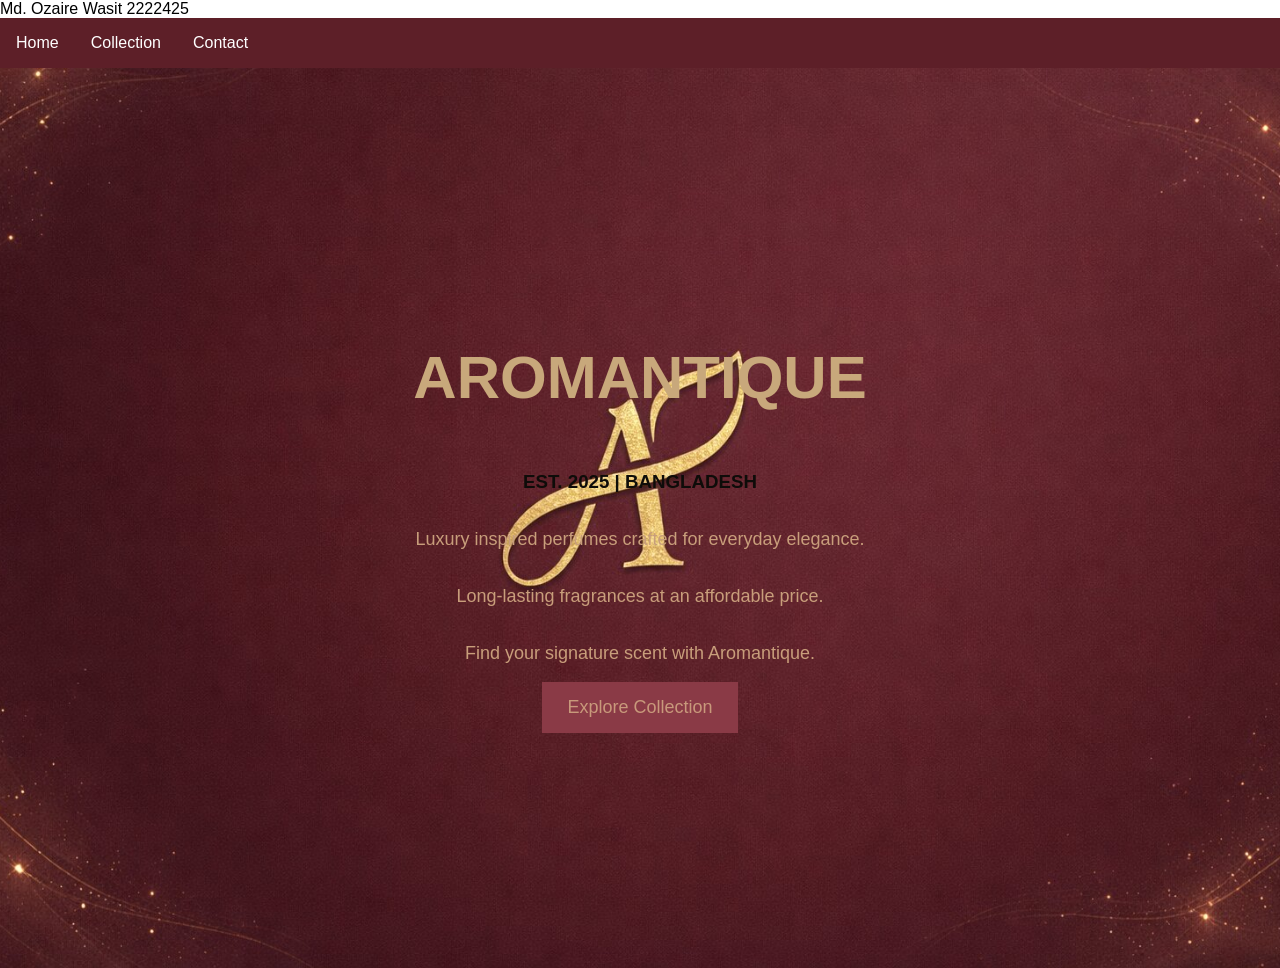
<file: index.html>
<!DOCTYPE html>
<html lang="en">
<head>
    <meta charset="UTF-8">
    <meta name="viewport" content="width=device-width, initial-scale=1.0">
    <title>Aromantique</title>
    <link rel="stylesheet" href="style.css">

</head>
<body>
    <!-- Name: Your Full Name --> Md. Ozaire Wasit
    <!-- ID: 2222425 --> 2222425
    <header>
<ul>

<li><a href="index.html">Home</a></li>

<li><a href="products.html">Collection</a></li>

<li><a href="contact.html">Contact</a></li>

</ul>

</header>
<div class="hero">

    <h1>AROMANTIQUE</h1>

    <h3>EST. 2025 | BANGLADESH</h3>

    <p>Luxury inspired perfumes crafted for everyday elegance.</p>

    <p>Long-lasting fragrances at an affordable price.</p>

    <p>Find your signature scent with Aromantique.</p>

    <button onclick="collection()">Explore Collection</button>

</div>
    <script src="script.js"></script>
</body>
</html>
</file>
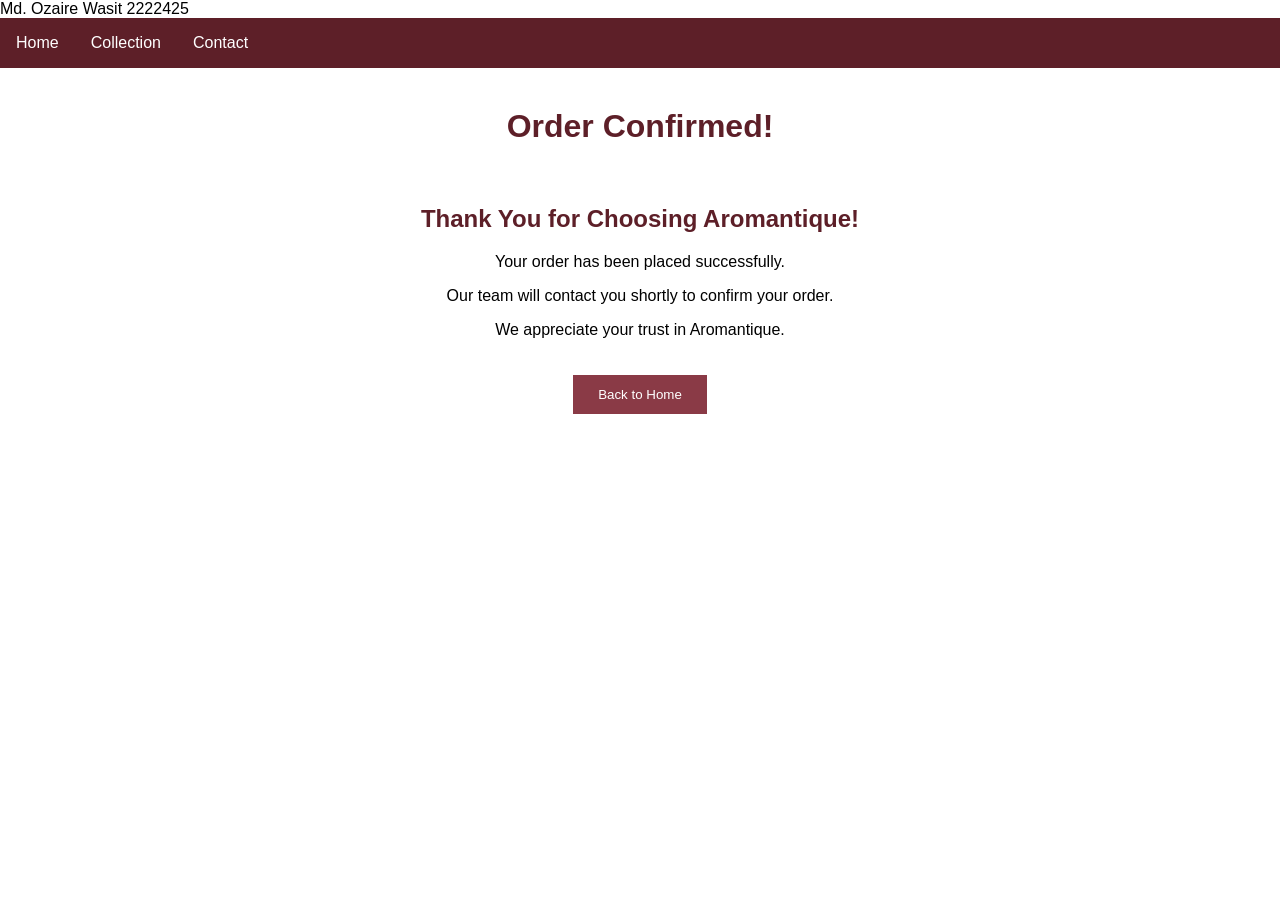
<file: confirmation.html>
<!DOCTYPE html>
<html lang="en">

<head>

    <meta charset="UTF-8">

    <meta name="viewport" content="width=device-width, initial-scale=1.0">

    <title>Order Confirmed</title>

    <link rel="stylesheet" href="style.css">

</head>

<body>
    <!-- Name: Your Full Name --> Md. Ozaire Wasit
    <!-- ID: 2222425 --> 2222425

<header>

<ul>

<li><a href="index.html">Home</a></li>

<li><a href="products.html">Collection</a></li>

<li><a href="contact.html">Contact</a></li>

</ul>

</header>

<h1 class="title">Order Confirmed!</h1>

<div class="confirmation">

<h2>Thank You for Choosing Aromantique!</h2>

<p>Your order has been placed successfully.</p>

<p>Our team will contact you shortly to confirm your order.</p>

<p>We appreciate your trust in Aromantique.</p>

<button onclick="home()">Back to Home</button>

</div>

<script src="script.js"></script>

</body>

</html>
</file>
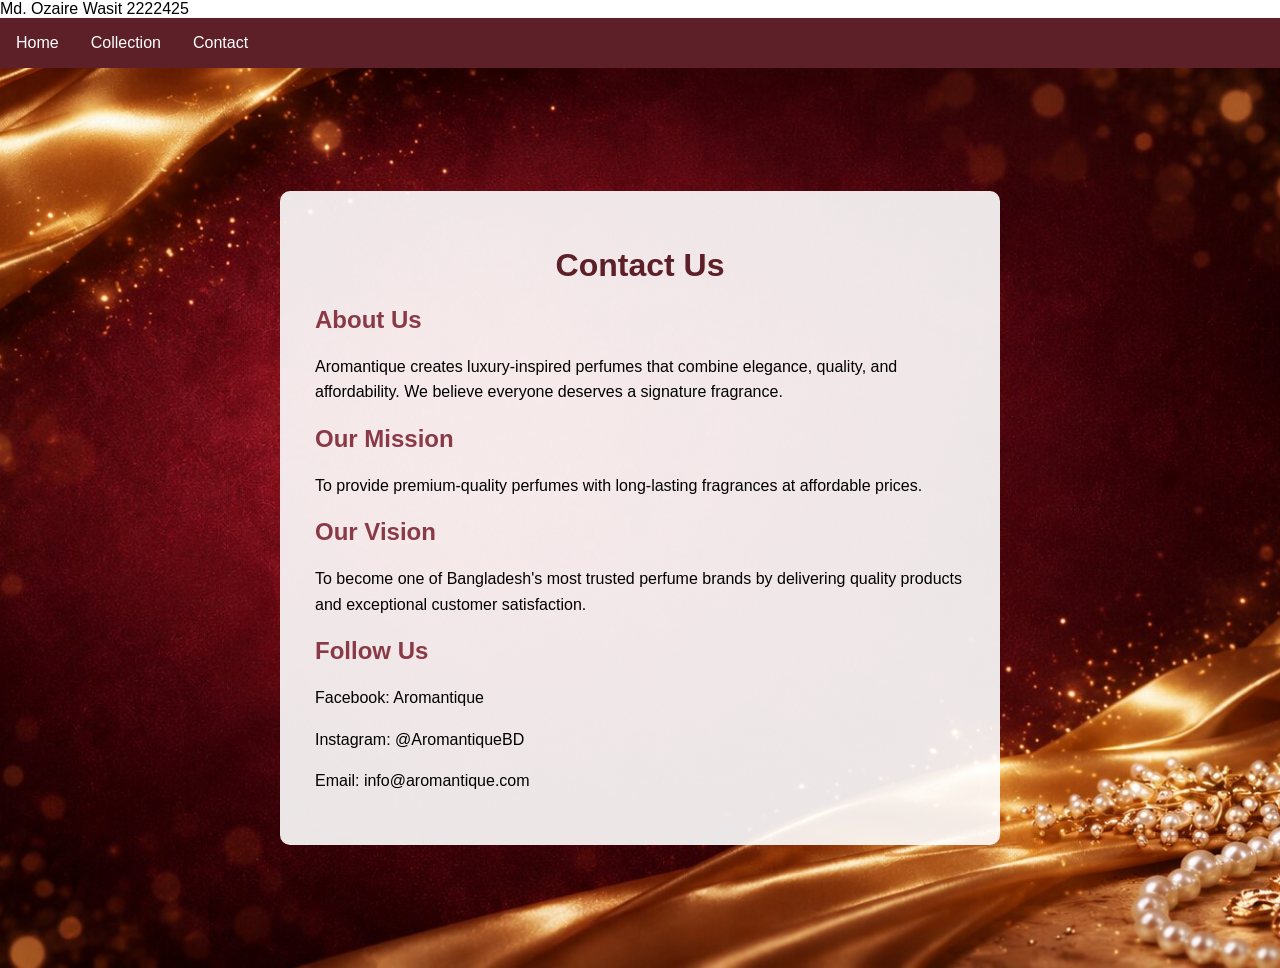
<file: contact.html>
<!DOCTYPE html>
<html lang="en">

<head>

    <meta charset="UTF-8">

    <meta name="viewport" content="width=device-width, initial-scale=1.0">

    <title>Contact Us</title>

    <link rel="stylesheet" href="style.css">

</head>

<body>
    <!-- Name: Your Full Name --> Md. Ozaire Wasit
    <!-- ID: 2222425 --> 2222425

<header>

<ul>

<li><a href="index.html">Home</a></li>

<li><a href="products.html">Collection</a></li>

<li><a href="contact.html">Contact</a></li>

</ul>

</header>

<div class="contact-background">

<div class="contact-box">

<h1>Contact Us</h1>

<h2>About Us</h2>

<p>
Aromantique creates luxury-inspired perfumes that combine elegance,
quality, and affordability. We believe everyone deserves a signature fragrance.
</p>

<h2>Our Mission</h2>

<p>
To provide premium-quality perfumes with long-lasting fragrances at affordable prices.
</p>

<h2>Our Vision</h2>

<p>
To become one of Bangladesh's most trusted perfume brands by delivering
quality products and exceptional customer satisfaction.
</p>

<h2>Follow Us</h2>

<p>Facebook: Aromantique</p>

<p>Instagram: @AromantiqueBD</p>

<p>Email: info@aromantique.com</p>

</div>

</div>

<script src="script.js"></script>

</body>

</html>
</file>
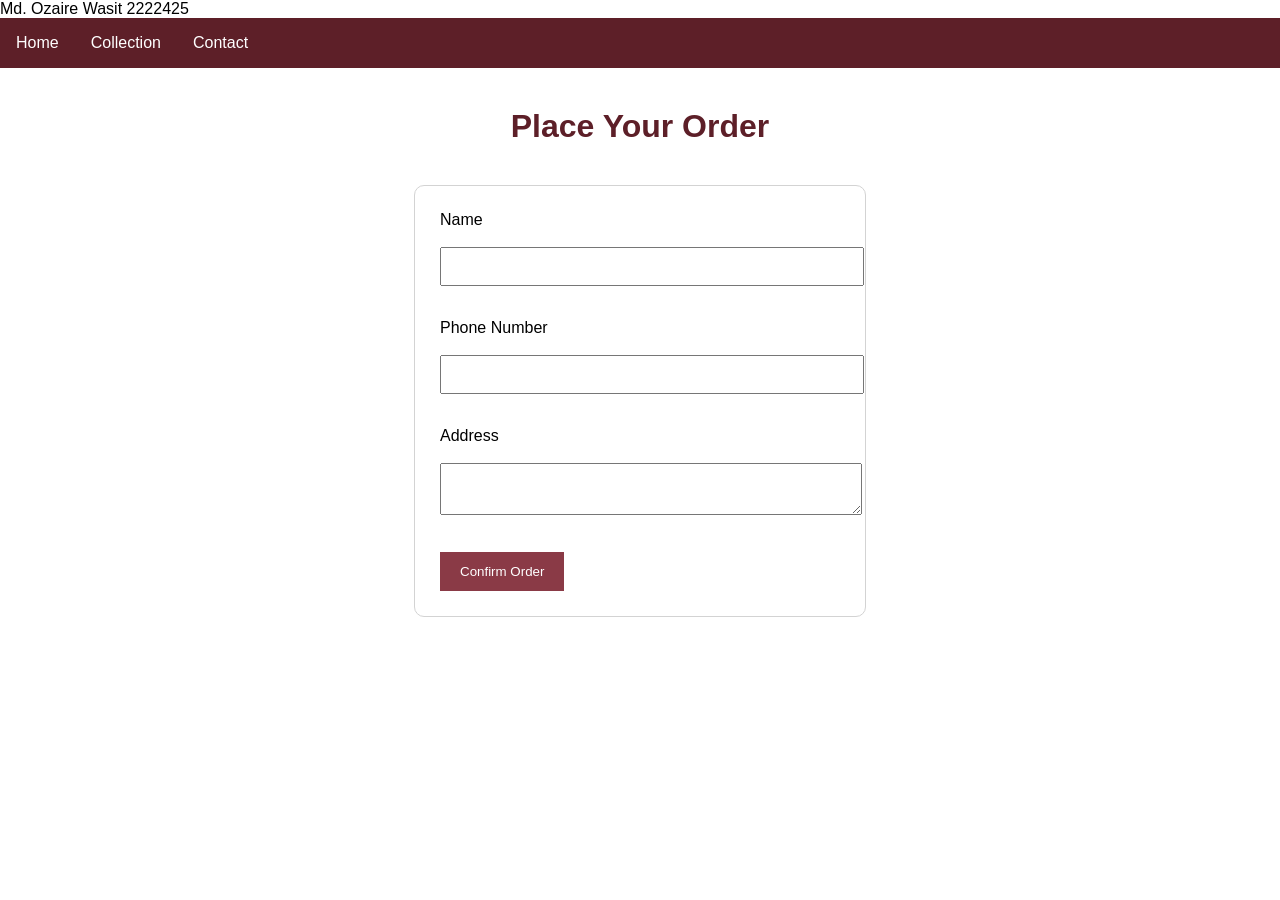
<file: order.html>
<!DOCTYPE html>
<html lang="en">

<head>

    <meta charset="UTF-8">

    <meta name="viewport" content="width=device-width, initial-scale=1.0">

    <title>Place Your Order</title>

    <link rel="stylesheet" href="style.css">

</head>

<body>
    <!-- Name: Your Full Name --> Md. Ozaire Wasit
    <!-- ID: 2222425 --> 2222425

<header>

<ul>

<li><a href="index.html">Home</a></li>

<li><a href="products.html">Collection</a></li>

<li><a href="contact.html">Contact</a></li>

</ul>

</header>

<h1 class="title">Place Your Order</h1>

<div class="order">

<label>Name</label>

<br><br>

<input type="text">

<br><br>

<label>Phone Number</label>

<br><br>

<input type="text">

<br><br>

<label>Address</label>

<br><br>

<textarea></textarea>

<br><br>

<button onclick="confirmOrder()">Confirm Order</button>

</div>

<script src="script.js"></script>

</body>

</html>
</file>
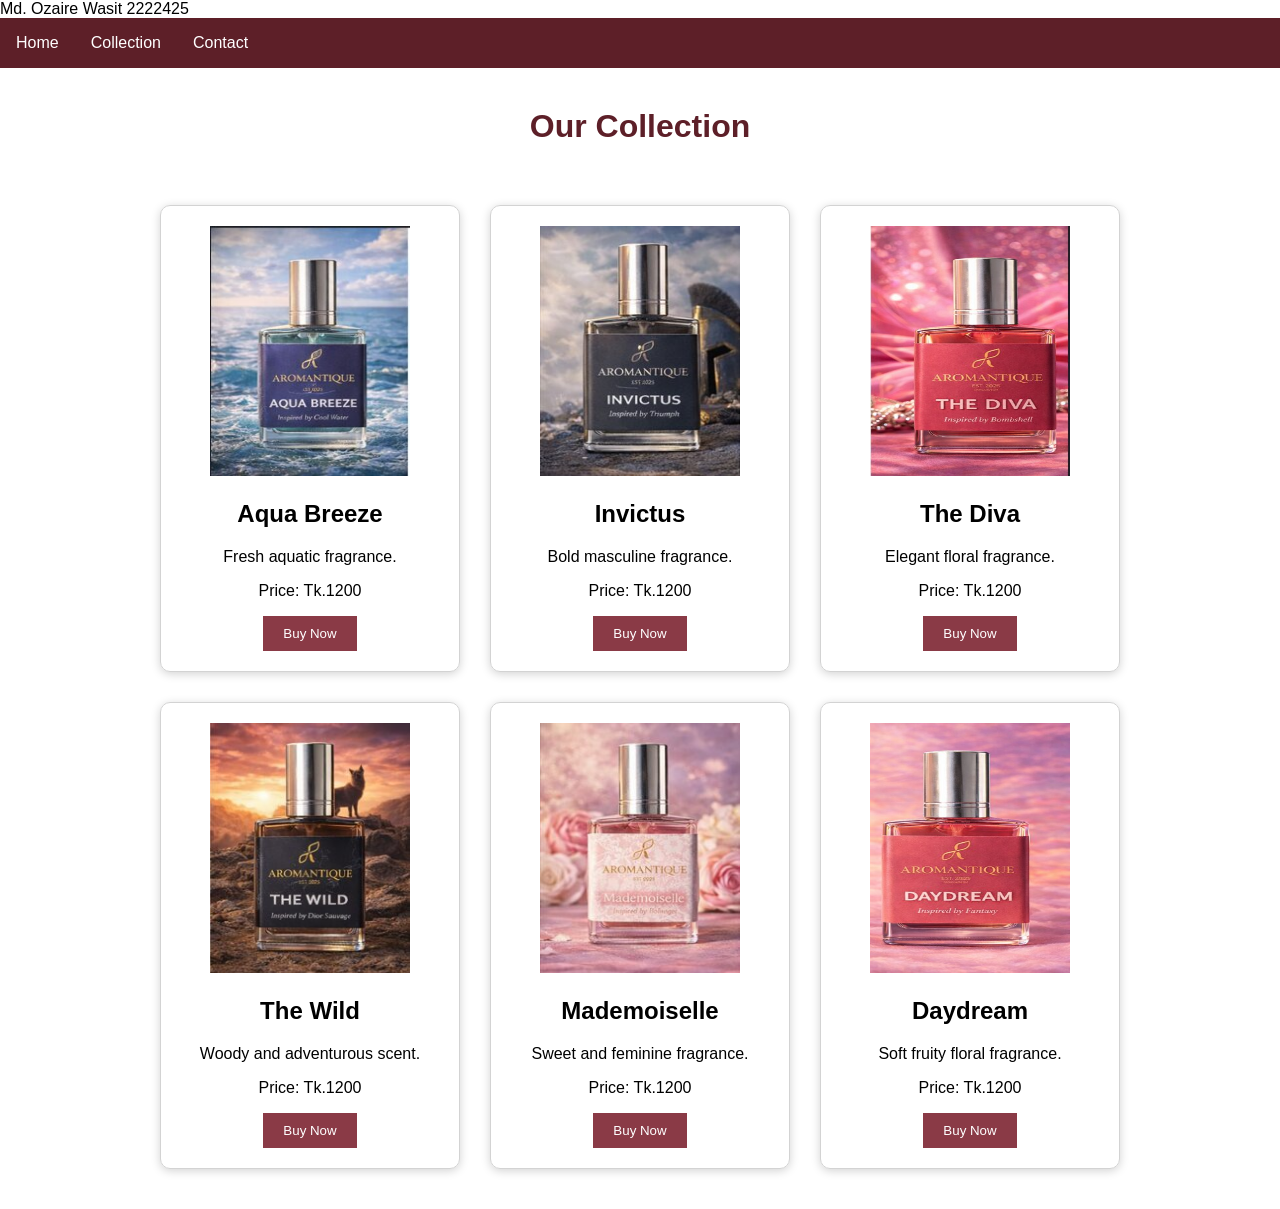
<file: products.html>
<!DOCTYPE html>
<html>

<head>

    <title>Collection</title>

    <link rel="stylesheet" href="style.css">

</head>

<body>
    <!-- Name: Your Full Name --> Md. Ozaire Wasit
    <!-- ID: 2222425 --> 2222425

<header>

<ul>

<li><a href="index.html">Home</a></li>

<li><a href="products.html">Collection</a></li>

<li><a href="contact.html">Contact</a></li>

</ul>

</header>

<h1 class="title">Our Collection</h1>

<div class="grid">

    <div class="card">

        <img src="Aqua Breeze.jpg" alt="Aqua Breeze">

        <h2>Aqua Breeze</h2>

        <p>Fresh aquatic fragrance.</p>

        <p>Price: Tk.1200</p>

        <button onclick="buy()">Buy Now</button>

    </div>

    <div class="card">

        <img src="Invictus.jpg" alt="Invictus">

        <h2>Invictus</h2>

        <p>Bold masculine fragrance.</p>

        <p>Price: Tk.1200</p>

        <button onclick="buy()">Buy Now</button>

    </div>

    <div class="card">

        <img src="The Diva.jpg" alt="The Diva">

        <h2>The Diva</h2>

        <p>Elegant floral fragrance.</p>

        <p>Price: Tk.1200</p>

        <button onclick="buy()">Buy Now</button>

    </div>

    <div class="card">

        <img src="The WIld.jpg" alt="The Wild">

        <h2>The Wild</h2>

        <p>Woody and adventurous scent.</p>

        <p>Price: Tk.1200</p>

        <button onclick="buy()">Buy Now</button>

    </div>

    <div class="card">

        <img src="Mademoiselle.jpg" alt="Mademoiselle">

        <h2>Mademoiselle</h2>

        <p>Sweet and feminine fragrance.</p>

        <p>Price: Tk.1200</p>

        <button onclick="buy()">Buy Now</button>

    </div>

    <div class="card">

        <img src="Daydream.jpg" alt="Daydream">

        <h2>Daydream</h2>

        <p>Soft fruity floral fragrance.</p>

        <p>Price: Tk.1200</p>

        <button onclick="buy()">Buy Now</button>

    </div>

</div>

<script src="script.js"></script>

</body>

</html>
</file>
<file: style.css>
body{
    margin:0;
    padding:0;
    font-family: Arial, sans-serif;
}

ul {
    list-style-type: none;
    margin: 0;
    padding: 0;
    overflow: hidden;
    background-color: #5d1f28;
}

li {
    float: left;
}

li a {
    display: block;
    color: white;
    text-align: center;
    padding: 16px;
    text-decoration: none;
}

li a:hover {
    background-color: #8b2d3b;
}

.hero{

    background-image: url("aro.jpg");
    background-repeat: no-repeat;
    background-size: cover;
    background-position: center;

    height:100vh;

    display:flex;
    flex-direction:column;
    justify-content:center;
    align-items:center;
}

.hero h1{
    color:rgb(200,168,123);
    font-size:60px;
}

.hero h3{
    color:rgb(14,12,9);
}

.hero p{
    color:rgb(200,158,123);
    font-size:18px;
}

.hero button{
    padding:15px 25px;
    font-size:18px;
    background-color:#8a3a46;
    color:rgb(200,153,123);
    border:none;
    cursor:pointer;
}

.hero button:hover{
    background-color:#8b2d3b;
}

/* ---------- Collection Page ---------- */

.title{

    text-align:center;

    margin-top:40px;

    margin-bottom:20px;

    color:#5d1f28;

}
.grid{

    display:grid;

    grid-template-columns:repeat(3,300px);

    justify-content:center;

    gap:30px;

    padding:40px;

}
.card{

    border:1px solid lightgray;

    border-radius:10px;

    text-align:center;

    padding:20px;

    box-shadow:0px 2px 10px lightgray;

}
.card img{
    width:200px;
    height:250px;
}

.card button{
    background-color:#8a3a46;
    color:white;
    border:none;
    padding:10px 20px;
    cursor:pointer;
}

.card button:hover{
    background-color:#5d1f28;
}

/* ---------- Order Page ---------- */

.order{

    width:400px;

    margin:40px auto;

    padding:25px;

    border:1px solid lightgray;

    border-radius:10px;

}

.order input,
.order textarea{

    width:100%;

    padding:10px;

    margin-bottom:15px;

}

.order button{

    background-color:#8a3a46;

    color:white;

    border:none;

    padding:12px 20px;

    cursor:pointer;

}

.order button:hover{

    background-color:#5d1f28;

}

/* ---------- Confirmation Page ---------- */

.confirmation{

    text-align:center;

    margin-top:60px;

}

.confirmation h2{

    color:#5d1f28;

}

.confirmation button{

    margin-top:20px;

    background-color:#8a3a46;

    color:white;

    border:none;

    padding:12px 25px;

    cursor:pointer;

}

.confirmation button:hover{

    background-color:#5d1f28;

}
/* ---------- Contact Page ---------- */

.contact-background{

    background-image:url("contact.jpg");

    background-size:cover;

    background-position:center;

    background-repeat:no-repeat;

    min-height:100vh;

    display:flex;

    justify-content:center;

    align-items:center;

}

.contact-box{

    width:650px;

    background-color:rgba(255,255,255,0.90);

    padding:35px;

    border-radius:10px;

}

.contact-box h1{

    text-align:center;

    color:#5d1f28;

}

.contact-box h2{

    color:#8a3a46;

}

.contact-box p{

    line-height:1.6;

}
</file>
